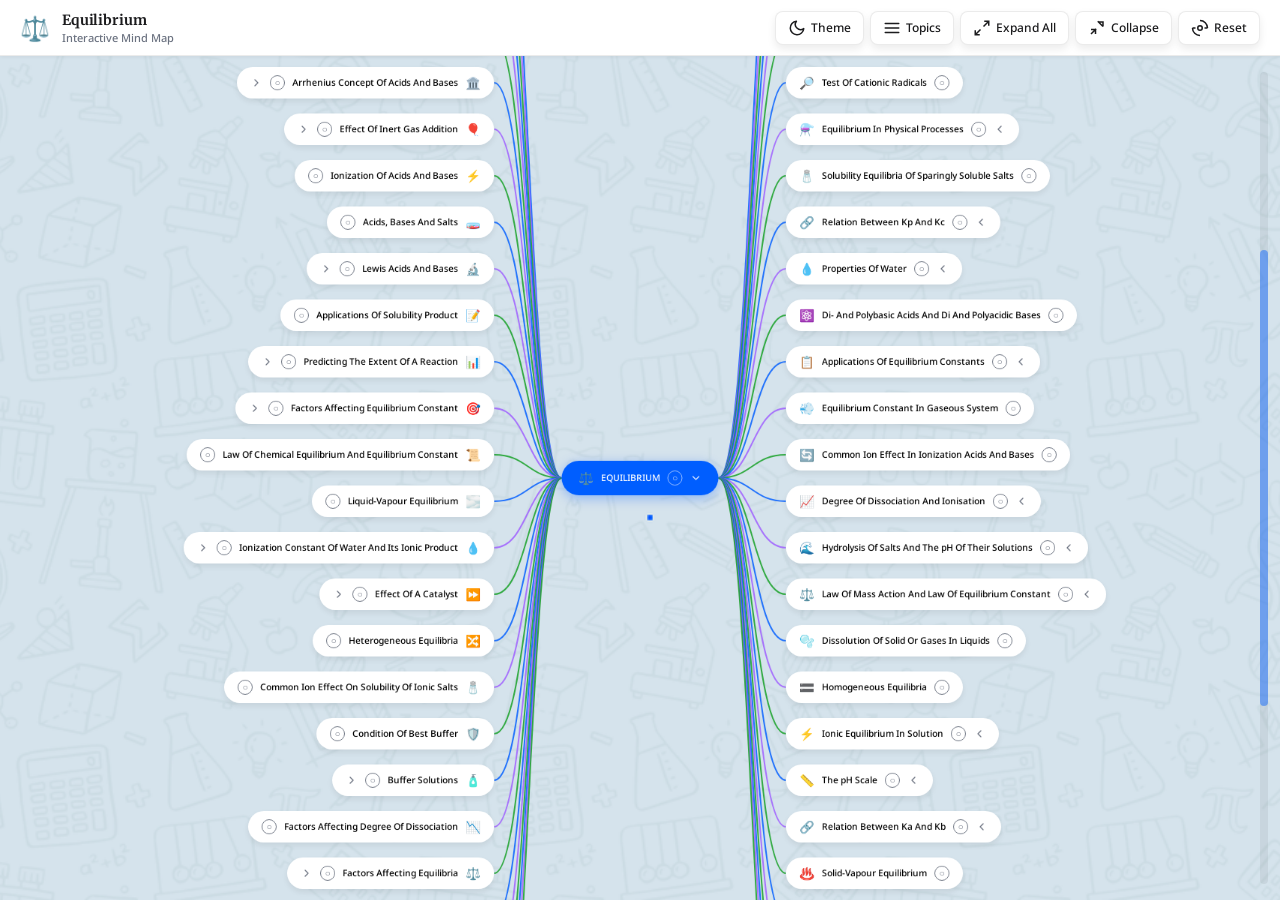
<file: index.html>
<!DOCTYPE html>
<html lang="en">

<head>
    <meta charset="UTF-8">
    <meta name="viewport" content="width=device-width, initial-scale=1.0">
    <title>Interactive Mind Map – Equilibrium</title>
    <meta name="description"
        content="Interactive Mind Map for Equilibrium. Explore subtopics, micro-concepts, examples and keywords.">
    <link
        href="https://fonts.googleapis.com/css2?family=Merriweather:wght@400;700&family=Noto+Sans:wght@400;500;600;700&display=swap"
        rel="stylesheet">
    <link rel="stylesheet" href="style.css">
</head>

<body>
    <!-- Floating particles background -->
    <div class="particles" id="particles"></div>

    <!-- Header / Toolbar -->
    <header class="toolbar" id="toolbar">
        <div class="toolbar-left">
            <div class="logo">⚖️</div>
            <div class="toolbar-title">
                <h1>Equilibrium</h1>
                <span class="toolbar-subtitle">Interactive Mind Map</span>
            </div>
        </div>
        <div class="toolbar-right">
            <button class="btn-tool" id="btnTheme" title="Toggle Theme">
                <!-- Sun icon (shown in dark mode to switch to light) -->
                <svg class="icon-sun" width="18" height="18" viewBox="0 0 24 24" fill="none" stroke="currentColor" stroke-width="2" stroke-linecap="round" stroke-linejoin="round">
                    <circle cx="12" cy="12" r="5"/>
                    <line x1="12" y1="1" x2="12" y2="3"/>
                    <line x1="12" y1="21" x2="12" y2="23"/>
                    <line x1="4.22" y1="4.22" x2="5.64" y2="5.64"/>
                    <line x1="18.36" y1="18.36" x2="19.78" y2="19.78"/>
                    <line x1="1" y1="12" x2="3" y2="12"/>
                    <line x1="21" y1="12" x2="23" y2="12"/>
                    <line x1="4.22" y1="19.78" x2="5.64" y2="18.36"/>
                    <line x1="18.36" y1="5.64" x2="19.78" y2="4.22"/>
                </svg>
                <!-- Moon icon (shown in light mode to switch to dark) -->
                <svg class="icon-moon" width="18" height="18" viewBox="0 0 24 24" fill="none" stroke="currentColor" stroke-width="2" stroke-linecap="round" stroke-linejoin="round">
                    <path d="M21 12.79A9 9 0 1 1 11.21 3 7 7 0 0 0 21 12.79z"/>
                </svg>
                <span>Theme</span>
            </button>
            <button class="btn-tool" id="btnSidebar" title="Toggle Topic List">
                <svg width="18" height="18" viewBox="0 0 24 24" fill="none" stroke="currentColor" stroke-width="2" stroke-linecap="round" stroke-linejoin="round">
                    <line x1="3" y1="12" x2="21" y2="12"/>
                    <line x1="3" y1="6" x2="21" y2="6"/>
                    <line x1="3" y1="18" x2="21" y2="18"/>
                </svg>
                <span>Topics</span>
            </button>
            <button class="btn-tool" id="btnExpandAll" title="Expand All">
                <svg width="18" height="18" viewBox="0 0 24 24" fill="none" stroke="currentColor" stroke-width="2">
                    <path d="M15 3h6v6M9 21H3v-6M21 3l-7 7M3 21l7-7" />
                </svg>
                <span>Expand All</span>
            </button>
            <button class="btn-tool" id="btnCollapseAll" title="Collapse All">
                <svg width="18" height="18" viewBox="0 0 24 24" fill="none" stroke="currentColor" stroke-width="2">
                    <path d="M4 14h6v6M14 4h6v6M20 10l-7-7M4 20l7-7" />
                </svg>
                <span>Collapse</span>
            </button>
            <button class="btn-tool" id="btnReset" title="Reset View">
                <svg width="18" height="18" viewBox="0 0 24 24" fill="none" stroke="currentColor" stroke-width="2">
                    <circle cx="12" cy="12" r="3" />
                    <path d="M12 2a10 10 0 0 1 10 10" />
                    <path d="M12 22a10 10 0 0 1-10-10" />
                    <path d="M22 12h-4M2 12h4" />
                </svg>
                <span>Reset</span>
            </button>
        </div>
    </header>

    <!-- Main Mind Map Container -->
    <div class="mindmap-viewport" id="mindmapViewport">
        <div class="mindmap-canvas" id="mindmapCanvas">
            <!-- SVG layer for connections -->
            <svg class="connections-layer" id="connectionsLayer"></svg>
            <!-- Nodes will be generated by JS -->
        </div>
        <!-- Custom Scrollbars -->
        <div class="scrollbar-h" id="scrollbarH"><div class="scrollbar-thumb" id="scrollbarHThumb"></div></div>
        <div class="scrollbar-v" id="scrollbarV"><div class="scrollbar-thumb" id="scrollbarVThumb"></div></div>
    </div>

    <!-- Sidebar Panel (Topics List) -->
    <div class="sidebar-panel" id="sidebarPanel">
        <div class="sidebar-header">
            <h2>📚 Equilibrium Topics</h2>
            <button class="sidebar-close" id="sidebarClose">✕</button>
        </div>
        <div class="sidebar-search">
            <input type="text" id="sidebarSearch" placeholder="Search topics..." />
        </div>
        <div class="sidebar-list" id="sidebarList">
            <!-- Populated by JS -->
        </div>
    </div>

    <!-- Detail Panel (slide-in) -->
    <div class="detail-panel" id="detailPanel">
        <button class="detail-close" id="detailClose">✕</button>
        <div class="detail-content" id="detailContent"></div>
    </div>

    <!-- Quiz Modal -->
    <div class="quiz-overlay" id="quizOverlay">
        <div class="quiz-modal" id="quizModal">
            <button class="quiz-close" id="quizClose">✕</button>
            <div class="quiz-content" id="quizContent"></div>
        </div>
    </div>

    <!-- Toast notifications -->
    <div class="toast-container" id="toastContainer"></div>

    <script src="mindmap-data.js"></script>
    <script src="mindmap.js"></script>
</body>

</html>
</file>
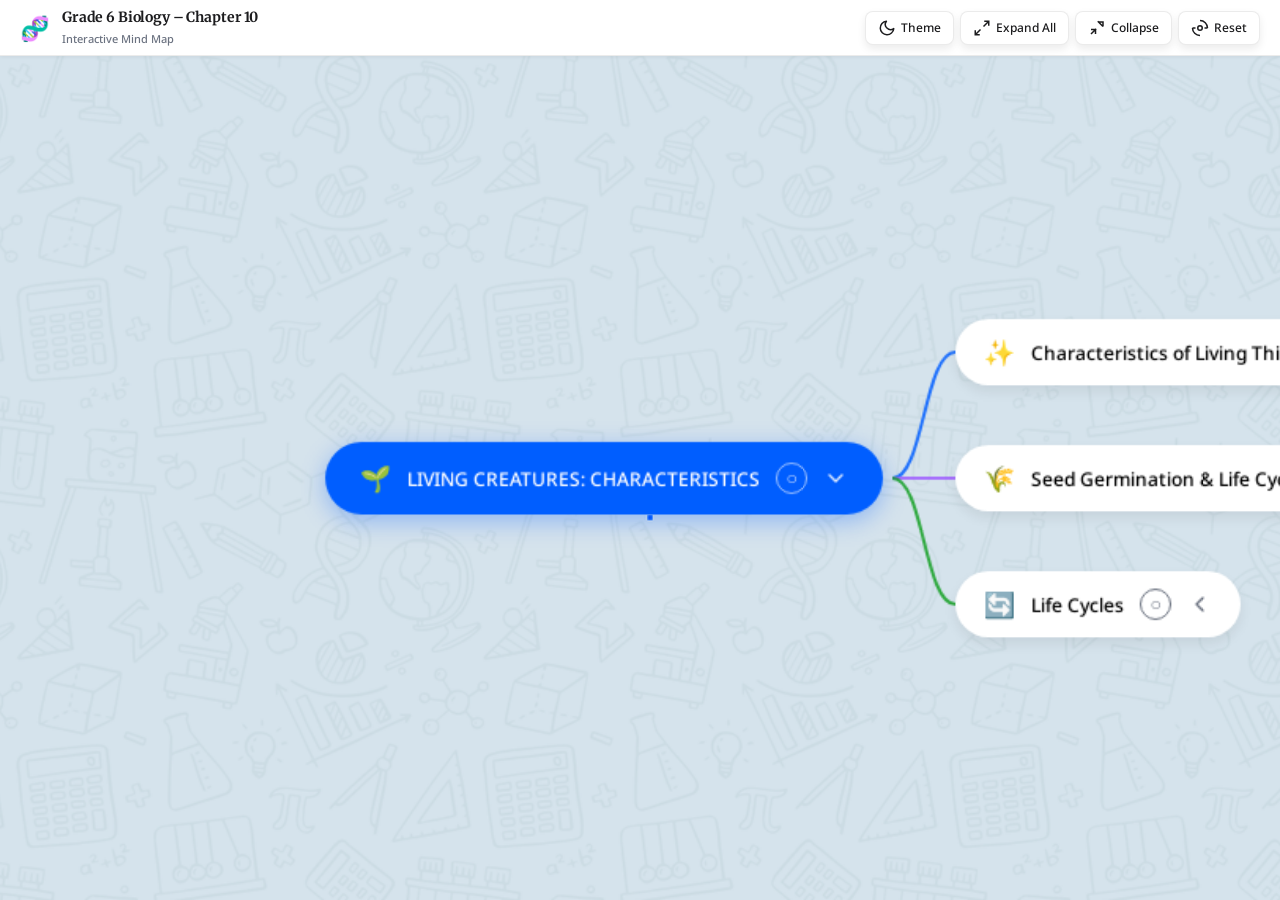
<file: CBSE-6STD-Biology-CH10-LivingCreatures/index.html>
<!DOCTYPE html>
<html lang="en">

<head>
    <meta charset="UTF-8">
    <meta name="viewport" content="width=device-width, initial-scale=1.0">
    <title>Interactive Mind Map – Grade 6 Biology Chapter 10</title>
    <meta name="description"
        content="Interactive Mind Map for NCERT Grade 6 Biology Chapter 10: Living Creatures: Exploring their Characteristics. Explore subtopics, micro-concepts, examples and keywords.">
    <link
        href="https://fonts.googleapis.com/css2?family=Merriweather:wght@400;700&family=Noto+Sans:wght@400;500;600;700&display=swap"
        rel="stylesheet">
    <link rel="stylesheet" href="style.css">
</head>

<body>
    <!-- Floating particles background -->
    <div class="particles" id="particles"></div>

    <!-- Header / Toolbar -->
    <header class="toolbar" id="toolbar">
        <div class="toolbar-left">
            <div class="logo">🧬</div>
            <div class="toolbar-title">
                <h1>Grade 6 Biology – Chapter 10</h1>
                <span class="toolbar-subtitle">Interactive Mind Map</span>
            </div>
        </div>
        <div class="toolbar-right">
            <button class="btn-tool" id="btnTheme" title="Toggle Theme">
                <!-- Sun icon (shown in dark mode to switch to light) -->
                <svg class="icon-sun" width="18" height="18" viewBox="0 0 24 24" fill="none" stroke="currentColor" stroke-width="2" stroke-linecap="round" stroke-linejoin="round">
                    <circle cx="12" cy="12" r="5"/>
                    <line x1="12" y1="1" x2="12" y2="3"/>
                    <line x1="12" y1="21" x2="12" y2="23"/>
                    <line x1="4.22" y1="4.22" x2="5.64" y2="5.64"/>
                    <line x1="18.36" y1="18.36" x2="19.78" y2="19.78"/>
                    <line x1="1" y1="12" x2="3" y2="12"/>
                    <line x1="21" y1="12" x2="23" y2="12"/>
                    <line x1="4.22" y1="19.78" x2="5.64" y2="18.36"/>
                    <line x1="18.36" y1="5.64" x2="19.78" y2="4.22"/>
                </svg>
                <!-- Moon icon (shown in light mode to switch to dark) -->
                <svg class="icon-moon" width="18" height="18" viewBox="0 0 24 24" fill="none" stroke="currentColor" stroke-width="2" stroke-linecap="round" stroke-linejoin="round">
                    <path d="M21 12.79A9 9 0 1 1 11.21 3 7 7 0 0 0 21 12.79z"/>
                </svg>
                <span>Theme</span>
            </button>
            <button class="btn-tool" id="btnExpandAll" title="Expand All">
                <svg width="18" height="18" viewBox="0 0 24 24" fill="none" stroke="currentColor" stroke-width="2">
                    <path d="M15 3h6v6M9 21H3v-6M21 3l-7 7M3 21l7-7" />
                </svg>
                <span>Expand All</span>
            </button>
            <button class="btn-tool" id="btnCollapseAll" title="Collapse All">
                <svg width="18" height="18" viewBox="0 0 24 24" fill="none" stroke="currentColor" stroke-width="2">
                    <path d="M4 14h6v6M14 4h6v6M20 10l-7-7M4 20l7-7" />
                </svg>
                <span>Collapse</span>
            </button>
            <button class="btn-tool" id="btnReset" title="Reset View">
                <svg width="18" height="18" viewBox="0 0 24 24" fill="none" stroke="currentColor" stroke-width="2">
                    <circle cx="12" cy="12" r="3" />
                    <path d="M12 2a10 10 0 0 1 10 10" />
                    <path d="M12 22a10 10 0 0 1-10-10" />
                    <path d="M22 12h-4M2 12h4" />
                </svg>
                <span>Reset</span>
            </button>
        </div>
    </header>

    <!-- Main Mind Map Container -->
    <div class="mindmap-viewport" id="mindmapViewport">
        <div class="mindmap-canvas" id="mindmapCanvas">
            <!-- SVG layer for connections -->
            <svg class="connections-layer" id="connectionsLayer"></svg>
            <!-- Nodes will be generated by JS -->
        </div>
    </div>

    <!-- Detail Panel (slide-in) -->
    <div class="detail-panel" id="detailPanel">
        <button class="detail-close" id="detailClose">✕</button>
        <div class="detail-content" id="detailContent"></div>
    </div>

    <!-- Quiz Modal -->
    <div class="quiz-overlay" id="quizOverlay">
        <div class="quiz-modal" id="quizModal">
            <button class="quiz-close" id="quizClose">✕</button>
            <div class="quiz-content" id="quizContent"></div>
        </div>
    </div>

    <!-- Toast notifications -->
    <div class="toast-container" id="toastContainer"></div>

    <script src="mindmap-data.js"></script>
    <script src="mindmap.js"></script>
</body>
0
</html>
</file>
<file: style.css>
/* ============================================
   DESIGN SYSTEM — Interactive Mind Map v3
   Biology CH10 · Living Creatures
   ============================================ */

:root {
    /* Brand colors */
    --blue-primary: #005EFF;
    --purple-primary: #9F5FFF;
    --green-primary: #13a124;

    /* Branch connector colors */
    --color-branch-1: #005EFF;
    --color-branch-2: #9F5FFF;
    --color-branch-3: #14A024;
    --color-branch-4: #FF602F;
    --color-branch-5: #ec4899;
    --color-branch-6: #06b6d4;
   
    /* Text grey scale */
    --text-grey-900: #1C1C1E;
    --text-grey-950: #111111;

    /* Backgrounds */
    --bg-viewport: #F2F4F8;
    --bg-card: #FFFFFF;
    --bg-toolbar: #FFFFFF;
    --bg-detail: #FFFFFF;

    /* Misc */
    --border-subtle: rgba(0,0,0,0.08);
    --shadow-card: 0 4px 8px rgba(0,0,0,0.08);
    --radius-sm: 8px;
    --radius-md: 14px;
    --radius-pill: 50px;
    --ease-smooth: cubic-bezier(0.25, 0.46, 0.45, 0.94);
    --ease-bounce: cubic-bezier(0.68, -0.55, 0.265, 1.55);
}

/* ============ RESET ============ */
*, *::before, *::after {
    margin: 0; padding: 0; box-sizing: border-box;
}
html { scroll-behavior: smooth; }

body {
    font-family: 'Noto Sans', -apple-system, sans-serif;
    background-color: var(--bg-viewport);
    background-image: url('bg.png');
    background-size: cover;
    background-position: center center;
    background-attachment: fixed;
    color: var(--text-grey-900);
    overflow: hidden;
    height: 100vh;
    width: 100vw;
    -webkit-font-smoothing: antialiased;
}

/* ============ DARK THEME ============ */
body.dark-theme {
    --bg-viewport: #0d1117;
    --bg-toolbar: #161b22;
    --bg-card: #1e2633;
    --bg-detail: #161b22;
    --text-grey-900: #e6edf3;
    --text-grey-950: #f0f6fc;
    --border-subtle: rgba(255,255,255,0.08);
    --shadow-card: 0 4px 8px rgba(0,0,0,0.4);
}

body.dark-theme {
    background-image: url('bg.png');
    background-blend-mode: luminosity;
    filter: brightness(1); /* image shows through with dark overlay */
}

body.dark-theme::before {
    content: '';
    position: fixed;
    inset: 0;
    background: rgba(10, 14, 26, 0.82);
    pointer-events: none;
    z-index: 0;
}

body.dark-theme .mm-node.level-1,
body.dark-theme .mm-node.level-2,
body.dark-theme .mm-node.level-3 {
    background: #1e2633;
    color: #e6edf3;
    box-shadow: 0 4px 8px rgba(0,0,0,0.35);
}

body.dark-theme .mm-node.level-1 .node-label,
body.dark-theme .mm-node.level-2 .node-label,
body.dark-theme .mm-node.level-3 .node-label {
    color: #e6edf3;
}

body.dark-theme .toolbar {
    background: #161b22;
    border-bottom-color: rgba(255,255,255,0.08);
}

body.dark-theme .detail-panel {
    background: #161b22;
    border-left-color: rgba(255,255,255,0.08);
}

body.dark-theme .detail-content h2 { color: #f0f6fc; }
body.dark-theme .detail-content .detail-description { color: #c9d1d9; }
body.dark-theme .fact-card { background: #1a2744; }
body.dark-theme .fact-card p { color: #c9d1d9; }
body.dark-theme .quiz-modal { background: #161b22; }
body.dark-theme .quiz-content .quiz-option { background: #1e2633; border-color: rgba(255,255,255,0.1); color: #c9d1d9; }
body.dark-theme .btn-tool { background: #1e2633; border-color: rgba(255,255,255,0.1); color: #e6edf3; }

/* Theme toggle icon helpers */
.icon-moon { display: block; }
.icon-sun  { display: none;  }
body.dark-theme .icon-moon { display: none;  }
body.dark-theme .icon-sun  { display: block; }

.particles { display: none; }

/* ============ TOOLBAR (Header) ============ */
.toolbar {
    position: fixed;
    top: 0; left: 0; right: 0;
    height: 56px;
    background: #FFFFFF;
    border-bottom: 1px solid var(--border-subtle);
    display: flex;
    align-items: center;
    justify-content: space-between;
    padding: 0 20px;
    z-index: 100;
    box-shadow: 0 1px 4px rgba(0,0,0,0.06);
}

.toolbar-left {
    display: flex;
    align-items: center;
    gap: 12px;
}

/* Back icon (logo repurposed) */
.logo {
    font-size: 24px;
    color: var(--text-grey-950);
    line-height: 1;
    cursor: pointer;
}

.toolbar-title h1 {
    font-family: 'Merriweather', serif;
    font-size: 14px;
    font-weight: 700;
    color: var(--text-grey-900);
    letter-spacing: -0.01em;
}

.toolbar-subtitle {
    font-family: 'Noto Sans', sans-serif;
    font-size: 11px;
    font-weight: 500;
    color: #6B7280;
    margin-top: 1px;
}

.toolbar-right { display: flex; gap: 6px; }

.btn-tool {
    display: flex;
    align-items: center;
    gap: 5px;
    padding: 7px 12px;
    background: #FFFFFF;
    border: 1px solid var(--border-subtle);
    border-radius: var(--radius-sm);
    color: var(--text-grey-900);
    font-family: 'Noto Sans', sans-serif;
    font-size: 12px;
    font-weight: 500;
    cursor: pointer;
    transition: all 0.2s var(--ease-smooth);
    box-shadow: var(--shadow-card);
}

.btn-tool:hover {
    background: var(--blue-primary);
    color: #FFFFFF;
    border-color: var(--blue-primary);
    transform: translateY(-1px);
}

/* ============ MINDMAP VIEWPORT ============ */
.mindmap-viewport {
    position: fixed;
    top: 56px; left: 0; right: 0; bottom: 0;
    overflow: hidden;
    z-index: 1;
    cursor: grab;
}

.mindmap-viewport:active { cursor: grabbing; }

.mindmap-canvas {
    position: absolute;
    width: 6000px;
    height: 4000px;
    transform-origin: 0 0;
    will-change: transform;
}

.connections-layer {
    position: absolute;
    top: 0; left: 0;
    width: 100%; height: 100%;
    pointer-events: none;
    z-index: 1;
    overflow: visible;   /* large maps extend past the canvas box */
}

/* ============ MIND MAP NODES ============ */
/* Position comes from the inline `translate` (set by JS each frame).
   --ax anchors the node: root at its centre, right side at its left edge,
   left side at its right edge. --s drives the enter / hover scale. */
.mm-node {
    --ax: 0%;
    --s: 0.3;
    position: absolute;
    left: 0; top: 0;
    border-radius: var(--radius-pill);
    padding: 10px 18px;
    cursor: pointer;
    user-select: none;
    z-index: 10;
    opacity: 0;
    width: max-content;
    max-width: 460px;
    transform: translate(var(--ax), -50%) scale(var(--s));
    will-change: translate;
    transition: opacity 0.3s, transform 0.3s var(--ease-smooth), box-shadow 0.3s;
}

.mm-node.side-center { --ax: -50%; z-index: 15; }
.mm-node.side-left   { --ax: -100%; }

.mm-node.visible { opacity: 1; --s: 1; }

.mm-node.visible:hover {
    z-index: 20;
    --s: 1.04;
}

/* Left-side nodes are mirrored: chevron + dot sit on the outer (left) edge */
.mm-node.side-left .node-content { flex-direction: row-reverse; }

.node-content {
    display: flex;
    align-items: center;
    gap: 10px;
}

.node-label {
    font-family: 'Noto Sans', sans-serif;
    font-size: 12px;
    font-weight: 500;
    line-height: 1.35;
    /* Long titles wrap inside the pill so the dot + chevron stay inside it */
    white-space: normal;
    overflow-wrap: break-word;
    min-width: 0;
}

.node-content > * { flex-shrink: 0; }
.node-content > .node-label { flex-shrink: 1; }

/* === ROOT NODE (Button First) === */
.mm-node.level-0 {
    background: var(--blue-primary);
    color: #FFFFFF;
    box-shadow: 0 4px 16px rgba(0, 94, 255, 0.35);
    padding: 12px 22px;
}

.mm-node.level-0 .node-label {
    font-size: 12px;
    font-weight: 500;
    color: #FFFFFF;
}

.mm-node.level-0 .node-info-trigger,
.mm-node.level-0 .node-expand-btn {
    color: rgba(255,255,255,0.85);
    border-color: rgba(255,255,255,0.6);
}

/* === LEVEL 1 NODES (Button Second) Default === */
.mm-node.level-1 {
    background: #FFFFFF;
    color: #000000;
    box-shadow: 0 4px 8px rgba(0,0,0,0.08);
}

.mm-node.level-1 .node-label {
    color: #000000;
}

/* Level 1 SELECTED/EXPANDED state */
.mm-node.level-1.is-expanded {
    background: var(--purple-primary);
    color: #FFFFFF;
    box-shadow: 0 4px 16px rgba(159, 95, 255, 0.35);
}

.mm-node.level-1.is-expanded .node-label {
    color: #FFFFFF;
}

.mm-node.level-1.is-expanded .node-info-trigger,
.mm-node.level-1.is-expanded .node-expand-btn {
    color: rgba(255,255,255,0.85);
    border-color: rgba(255,255,255,0.6);
}

/* Level 1 ACTIVE state - simple solid border, no animation */
.mm-node.level-1.is-active {
    background: #FFFFFF;
    color: #000000;
    outline: 2px solid var(--blue-primary);
    outline-offset: 2px;
}

/* === LEVEL 2+ NODES (Button Third) Default === */
.mm-node.level-2,
.mm-node.level-3 {
    background: #FFFFFF;
    color: #000000;
    box-shadow: 0 4px 8px rgba(0,0,0,0.08);
}

.mm-node.level-2 .node-label,
.mm-node.level-3 .node-label {
    font-size: 12px;
    color: #000000;
}

/* Level 2+ SELECTED/EXPANDED state */
.mm-node.level-2.is-expanded,
.mm-node.level-3.is-expanded {
    background: var(--purple-primary);
    color: #FFFFFF;
}

.mm-node.level-2.is-expanded .node-label,
.mm-node.level-3.is-expanded .node-label {
    color: #FFFFFF;
}

.mm-node.level-2.is-expanded .node-info-trigger,
.mm-node.level-3.is-expanded .node-info-trigger,
.mm-node.level-2.is-expanded .node-expand-btn,
.mm-node.level-3.is-expanded .node-expand-btn {
    color: rgba(255,255,255,0.85);
    border-color: rgba(255,255,255,0.6);
}

/* Info trigger dot (○) */
.node-info-trigger {
    width: 20px;
    height: 20px;
    border-radius: 50%;
    border: 1.5px solid currentColor;
    display: flex;
    align-items: center;
    justify-content: center;
    font-size: 12px;
    color: #6B7280;
    transition: all 0.25s;
    flex-shrink: 0;
    line-height: 0;
    cursor: pointer;
}

.node-info-trigger:hover {
    background: var(--blue-primary);
    color: #FFFFFF;
    border-color: var(--blue-primary);
}

/* Visited/checked state — filled green circle with white tick */
.node-info-trigger.checked {
    background: #14A024;
    border-color: #14A024;
    color: #FFFFFF;
}

.node-info-trigger.checked:hover {
    background: #0f8a1e;
    border-color: #0f8a1e;
}

.mm-node.level-0 .node-info-trigger,
.mm-node.level-1.is-expanded .node-info-trigger,
.mm-node.level-2.is-expanded .node-info-trigger,
.mm-node.level-3.is-expanded .node-info-trigger {
    color: rgba(255,255,255,0.85);
    border-color: rgba(255,255,255,0.6);
}

/* Expand Button (LEFT-facing chevron <) */
.node-expand-btn {
    display: flex;
    align-items: center;
    justify-content: center;
    color: #6B7280;
    transition: transform 0.3s var(--ease-smooth);
    flex-shrink: 0;
}

/* When expanded: rotate left-facing < upward (counter-clockwise 90°) */
.node-expand-btn.expanded {
    transform: rotate(-90deg);
}

.node-expand-btn:hover { transform: scale(1.2); }
.node-expand-btn.expanded:hover { transform: rotate(-90deg) scale(1.2); }

/* Mirrored chevron for the left side (points away from the root) */
.side-left .node-expand-btn { transform: scaleX(-1); }
.side-left .node-expand-btn.expanded { transform: scaleX(-1) rotate(-90deg); }
.side-left .node-expand-btn:hover { transform: scale(-1.2, 1.2); }
.side-left .node-expand-btn.expanded:hover { transform: scale(-1.2, 1.2) rotate(-90deg); }

.node-emoji { font-size: 16px; }

/* ============ TAGS / CHIPS ============ */
.keyword-tag {
    display: inline-block;
    padding: 4px 10px;
    background: #EFEFEF;
    border-radius: 20px;
    font-family: 'Noto Sans', sans-serif;
    font-size: 11px;
    font-weight: 500;
    color: #1C1C1E;  /* dark visible text */
    transition: background 0.2s;
}

.keyword-tag:hover { background: #D8D8D8; color: #000; }

/* ============ BRANCH CONNECTION COLORS ============ */
.connection-path {
    fill: none;
    stroke-width: 2;
    opacity: 0;
    transition: opacity 0.35s;
}

.connection-path.visible { opacity: 0.85; }

.connection-path.branch-1 { stroke: #005EFF; }
.connection-path.branch-2 { stroke: #9F5FFF; }
.connection-path.branch-3 { stroke: #14A024; }
.connection-path.branch-4 { stroke: #FF602F; }
.connection-path.branch-5 { stroke: #ec4899; }
.connection-path.branch-6 { stroke: #06b6d4; }
.connection-path.central  { stroke: #005EFF; }

/* ============ DETAIL PANEL ============ */
.detail-panel {
    position: fixed;
    top: 56px;
    right: -460px;
    width: 440px;
    bottom: 0;
    background: #FFFFFF;
    border-left: 1px solid var(--border-subtle);
    z-index: 90;
    transition: right 0.4s var(--ease-smooth);
    overflow-y: auto;
    padding: 24px 22px;
    box-shadow: -4px 0 20px rgba(0,0,0,0.06);
}

.detail-panel.open { right: 0; }

/* Cancel/close icon */
.detail-close {
    position: absolute;
    top: 16px; right: 16px;
    width: 30px; height: 30px;
    border-radius: 50%;
    background: transparent;
    border: none;
    color: #A1A3A7;
    font-size: 16px;
    cursor: pointer;
    display: flex; align-items: center; justify-content: center;
    transition: color 0.2s, background 0.2s;
}

.detail-close:hover {
    background: #F5F5F5;
    color: var(--text-grey-950);
}

/* Panel title */
.detail-content h2 {
    font-family: 'Noto Sans', sans-serif;
    font-size: 16px;
    font-weight: 600;
    color: var(--text-grey-950);
    margin-bottom: 10px;
    padding-right: 36px;
}

.detail-content .detail-emoji {
    font-size: 32px;
    margin-bottom: 10px;
    display: block;
}

/* Content area text */
.detail-content .detail-description {
    font-family: 'Noto Sans', sans-serif;
    font-size: 14px;
    font-weight: 400;
    line-height: 1.7;
    color: #333333;
    margin-bottom: 18px;
}

.detail-content .detail-section {
    margin-bottom: 18px;
}

.detail-content .detail-section h3 {
    font-family: 'Noto Sans', sans-serif;
    font-size: 12px;
    font-weight: 600;
    text-transform: uppercase;
    letter-spacing: 0.06em;
    color: #6B7280;
    margin-bottom: 10px;
    display: flex; align-items: center; gap: 6px;
}

.detail-content .keyword-tags {
    display: flex;
    flex-wrap: wrap;
    gap: 6px;
}

/* Did You Know section */
.detail-content .fact-card {
    background: #F1F6FF;
    border-radius: var(--radius-md);
    padding: 14px 16px;
    margin-bottom: 10px;
    border: none;
}

.detail-content .fact-card p {
    font-family: 'Noto Sans', sans-serif;
    font-size: 13px;
    font-weight: 400;
    line-height: 1.65;
    color: #333333;
}

.detail-content .fact-card .fact-icon {
    font-size: 20px;
    margin-bottom: 8px;
    display: block;
}

/* Quiz button */
.detail-content .quiz-btn {
    display: flex;
    align-items: center;
    gap: 8px;
    width: 100%;
    padding: 12px 18px;
    background: var(--blue-primary);
    border: none;
    border-radius: var(--radius-md);
    color: #FFFFFF;
    font-family: 'Noto Sans', sans-serif;
    font-size: 12px;
    font-weight: 500;
    cursor: pointer;
    transition: all 0.25s var(--ease-smooth);
    margin-top: 10px;
}

.detail-content .quiz-btn:hover {
    background: #004DCC;
    transform: translateY(-2px);
    box-shadow: 0 6px 20px rgba(0,94,255,0.3);
}

/* Progress bar removed */

/* ============ QUIZ MODAL ============ */
.quiz-overlay {
    position: fixed; inset: 0;
    background: rgba(0,0,0,0.45);
    backdrop-filter: blur(6px);
    z-index: 200;
    display: flex; align-items: center; justify-content: center;
    opacity: 0; pointer-events: none;
    transition: opacity 0.3s var(--ease-smooth);
}

.quiz-overlay.open {
    opacity: 1; pointer-events: all;
}

.quiz-modal {
    background: #FFFFFF;
    border-radius: var(--radius-md);
    padding: 28px;
    max-width: 500px; width: 92%;
    position: relative;
    transform: scale(0.92) translateY(16px);
    transition: transform 0.35s var(--ease-bounce);
    box-shadow: 0 20px 60px rgba(0,0,0,0.15);
}

.quiz-overlay.open .quiz-modal {
    transform: scale(1) translateY(0);
}

.quiz-close {
    position: absolute;
    top: 12px; right: 12px;
    width: 28px; height: 28px;
    border-radius: 50%;
    background: transparent;
    border: none;
    color: #A1A3A7;
    font-size: 14px;
    cursor: pointer;
    display: flex; align-items: center; justify-content: center;
    transition: color 0.2s, background 0.2s;
}

.quiz-close:hover { background: #F5F5F5; color: var(--text-grey-950); }

.quiz-content h3 {
    font-family: 'Noto Sans', sans-serif;
    font-size: 16px;
    font-weight: 600;
    color: var(--text-grey-950);
    margin-bottom: 6px;
}

.quiz-content .quiz-topic {
    font-size: 11px;
    font-weight: 500;
    color: #6B7280;
    text-transform: uppercase;
    letter-spacing: 0.05em;
    margin-bottom: 14px;
}

.quiz-content .quiz-question {
    font-family: 'Noto Sans', sans-serif;
    font-size: 14px;
    font-weight: 400;
    line-height: 1.6;
    color: #333333;
    margin-bottom: 18px;
}

.quiz-content .quiz-options {
    display: flex; flex-direction: column; gap: 8px;
}

.quiz-content .quiz-option {
    display: flex; align-items: center; gap: 12px;
    padding: 12px 16px;
    border-radius: var(--radius-md);
    background: #F8F8F8;
    border: 1px solid #E8E8E8;
    cursor: pointer;
    transition: all 0.2s var(--ease-smooth);
    font-family: 'Noto Sans', sans-serif;
    font-size: 13px;
    color: var(--text-grey-900);
}

.quiz-content .quiz-option:hover {
    background: #EEF3FF;
    border-color: var(--blue-primary);
    color: var(--blue-primary);
}

.quiz-content .quiz-option.correct {
    background: rgba(20,160,36,0.1);
    border-color: var(--green-primary);
    color: var(--green-primary);
}

.quiz-content .quiz-option.incorrect {
    background: rgba(255,96,47,0.08);
    border-color: #FF602F;
    color: #FF602F;
}

.quiz-content .quiz-option .option-letter {
    width: 26px; height: 26px;
    border-radius: 50%;
    background: #EFEFEF;
    font-weight: 600; font-size: 12px;
    display: flex; align-items: center; justify-content: center;
    flex-shrink: 0;
}

.quiz-feedback {
    margin-top: 14px;
    padding: 12px 14px;
    border-radius: var(--radius-md);
    font-family: 'Noto Sans', sans-serif;
    font-size: 13px;
    line-height: 1.6;
    display: none;
}

.quiz-feedback.show { display: block; }

.quiz-feedback.correct-fb {
    background: rgba(20,160,36,0.08);
    border: 1px solid rgba(20,160,36,0.25);
    color: #0f7a1d;
}

.quiz-feedback.incorrect-fb {
    background: rgba(255,96,47,0.08);
    border: 1px solid rgba(255,96,47,0.25);
    color: #c43d00;
}

.quiz-next-btn {
    margin-top: 14px;
    padding: 10px 22px;
    background: var(--blue-primary);
    border: none;
    border-radius: var(--radius-sm);
    color: #FFFFFF;
    font-family: 'Noto Sans', sans-serif;
    font-size: 12px;
    font-weight: 500;
    cursor: pointer;
    display: none;
    transition: all 0.2s var(--ease-smooth);
}

.quiz-next-btn.show { display: inline-block; }

.quiz-next-btn:hover {
    background: #004DCC;
    transform: translateY(-2px);
    box-shadow: 0 6px 16px rgba(0,94,255,0.3);
}

/* ============ TOAST ============ */
.toast-container {
    position: fixed; bottom: 20px; left: 50%;
    transform: translateX(-50%);
    z-index: 300;
    display: flex; flex-direction: column;
    align-items: center; gap: 8px;
}

.toast {
    padding: 10px 22px;
    background: var(--text-grey-950);
    border-radius: var(--radius-sm);
    font-family: 'Noto Sans', sans-serif;
    font-size: 13px; font-weight: 500;
    color: #FFFFFF;
    animation: toastIn 0.35s var(--ease-bounce), toastOut 0.35s 2.6s var(--ease-smooth) forwards;
    box-shadow: 0 6px 20px rgba(0,0,0,0.25);
}

.toast.success { background: var(--green-primary); }
.toast.info    { background: var(--blue-primary); }

@keyframes toastIn {
    from { transform: translateY(16px); opacity: 0; }
    to   { transform: translateY(0);    opacity: 1; }
}

@keyframes toastOut {
    from { transform: translateY(0);    opacity: 1; }
    to   { transform: translateY(16px); opacity: 0; }
}

/* ============ SCROLLBAR ============ */
::-webkit-scrollbar { width: 5px; }
::-webkit-scrollbar-track { background: transparent; }
::-webkit-scrollbar-thumb { background: rgba(0,0,0,0.12); border-radius: 3px; }
::-webkit-scrollbar-thumb:hover { background: rgba(0,0,0,0.2); }

/* Custom Canvas Scrollbars */
.scrollbar-h {
    position: absolute; bottom: 12px; left: 16px; right: 16px; height: 8px;
    background: rgba(0,0,0,0.06); border-radius: 4px; z-index: 80;
    transition: background 0.3s;
}
.scrollbar-v {
    position: absolute; top: 16px; bottom: 16px; right: 12px; width: 8px;
    background: rgba(0,0,0,0.06); border-radius: 4px; z-index: 80;
    transition: background 0.3s;
}
body.dark-theme .scrollbar-h, body.dark-theme .scrollbar-v {
    background: rgba(255,255,255,0.06);
}
.scrollbar-thumb {
    position: absolute; top: 0; left: 0;
    background: rgba(0, 94, 255, 0.45);
    border-radius: 4px; cursor: pointer;
    transition: background 0.2s;
}
.scrollbar-h .scrollbar-thumb { height: 100%; }
.scrollbar-v .scrollbar-thumb { width: 100%; }
.scrollbar-thumb:hover, .scrollbar-thumb:active {
    background: rgba(0, 94, 255, 0.8);
}

/* ============ SIDEBAR PANEL (TOPICS) ============ */
.sidebar-panel {
    position: fixed; top: 56px; left: -340px; width: 320px; bottom: 0;
    background: rgba(255, 255, 255, 0.95);
    backdrop-filter: blur(10px);
    border-right: 1px solid var(--border-subtle);
    z-index: 90;
    transition: left 0.4s var(--ease-smooth);
    display: flex; flex-direction: column;
    box-shadow: 4px 0 20px rgba(0,0,0,0.06);
}
.sidebar-panel.open { left: 0; }
body.dark-theme .sidebar-panel { background: rgba(22, 27, 34, 0.95); }

.sidebar-header {
    padding: 20px 20px 14px;
    display: flex; align-items: center; justify-content: space-between;
}
.sidebar-header h2 {
    font-family: 'Noto Sans', sans-serif; font-size: 15px; font-weight: 600;
    color: var(--text-grey-950); margin: 0;
}
body.dark-theme .sidebar-header h2 { color: #f0f6fc; }

.sidebar-close {
    width: 28px; height: 28px; border-radius: 50%; background: transparent; border: none;
    color: #A1A3A7; font-size: 14px; cursor: pointer;
    display: flex; align-items: center; justify-content: center;
    transition: all 0.2s;
}
.sidebar-close:hover { background: #F5F5F5; color: var(--text-grey-950); }
body.dark-theme .sidebar-close:hover { background: rgba(255,255,255,0.1); color: #f0f6fc; }

.sidebar-search {
    padding: 0 20px 14px;
}
.sidebar-search input {
    width: 100%; padding: 10px 14px;
    border: 1px solid var(--border-subtle); border-radius: var(--radius-sm);
    background: #F9FAFB;
    font-family: 'Noto Sans', sans-serif; font-size: 13px; color: var(--text-grey-900);
    outline: none; transition: all 0.2s;
}
.sidebar-search input:focus {
    border-color: var(--blue-primary); background: #FFFFFF;
    box-shadow: 0 0 0 3px rgba(0,94,255,0.15);
}
body.dark-theme .sidebar-search input {
    background: rgba(0,0,0,0.2); color: #e6edf3;
}
body.dark-theme .sidebar-search input:focus { background: #161b22; }

.sidebar-list {
    flex: 1; overflow-y: auto; padding: 0 12px 20px;
}
.sidebar-item {
    display: flex; align-items: center; gap: 10px;
    padding: 10px 12px; border-radius: var(--radius-sm);
    cursor: pointer; transition: background 0.2s;
    margin-bottom: 2px;
}
.sidebar-item:hover { background: rgba(0, 94, 255, 0.08); }
.sidebar-item .item-emoji { font-size: 16px; }
.sidebar-item .item-label {
    flex: 1; font-family: 'Noto Sans', sans-serif; font-size: 12px; font-weight: 500;
    color: var(--text-grey-900);
    white-space: nowrap; overflow: hidden; text-overflow: ellipsis;
}
body.dark-theme .sidebar-item .item-label { color: #e6edf3; }
.sidebar-item .item-status {
    width: 16px; height: 16px; border-radius: 50%;
    border: 1.5px solid #A1A3A7; display: flex; align-items: center; justify-content: center;
    transition: all 0.2s;
}
.sidebar-item.visited .item-status {
    background: var(--green-primary); border-color: var(--green-primary); color: #FFF;
}

/* ============ RESPONSIVE ============ */
@media (max-width: 768px) {
    .toolbar-right .btn-tool span { display: none; }
    .btn-tool { padding: 7px 10px; }
    .detail-panel { width: 100%; right: -100%; }
    .sidebar-panel { width: 100%; left: -100%; }
    .toolbar-title h1 { font-size: 13px; }
    
    /* Scrollbars less intrusive on mobile */
    .scrollbar-h { bottom: 6px; left: 8px; right: 8px; height: 6px; }
    .scrollbar-v { right: 6px; top: 8px; bottom: 8px; width: 6px; }

    /* ---- Node text wrapping for portrait / narrow screens ---- */
    .mm-node {
        max-width: 220px;
        padding: 8px 12px;
    }

    .node-label {
        white-space: normal;
        word-wrap: break-word;
        overflow-wrap: break-word;
        font-size: 11px;
        line-height: 1.35;
    }

    .node-emoji { font-size: 14px; }
    .node-content { gap: 6px; }

    .mm-node.level-0 {
        max-width: 180px;
        padding: 10px 14px;
    }

    .mm-node.level-0 .node-label {
        font-size: 11px;
    }
}

/* Extra-narrow phones (portrait) */
@media (max-width: 480px) {
    .mm-node {
        max-width: 152px;   /* both topic columns fit a 375px phone at min zoom */
        padding: 6px 8px;
    }

    .node-label {
        font-size: 11px;
        line-height: 1.3;
    }

    .node-content { gap: 4px; }
    .node-emoji { font-size: 12px; }
    .node-info-trigger { width: 16px; height: 16px; font-size: 10px; }
    .node-info-trigger svg { width: 10px; height: 10px; }
    .node-expand-btn svg { width: 14px; height: 14px; }

    .mm-node.level-0 {
        max-width: none;
        padding: 8px 12px;
    }

    .toolbar { padding: 0 12px; }
    .toolbar-right { gap: 4px; }
    .btn-tool { padding: 7px 8px; }
}

/* Root title never breaks mid-word */
.mm-node.level-0 .node-label { white-space: nowrap; }

/* Toolbar title stays on one line next to the buttons */
.toolbar-left { min-width: 0; }
.toolbar-title { min-width: 0; }
.toolbar-title h1,
.toolbar-subtitle {
    display: block;
    white-space: nowrap;
    overflow: hidden;
    text-overflow: ellipsis;
}
</file>
<file: CBSE-6STD-Biology-CH10-LivingCreatures/style.css>
/* ============================================
   DESIGN SYSTEM — Interactive Mind Map v3
   Biology CH10 · Living Creatures
   ============================================ */

:root {
    /* Brand colors */
    --blue-primary: #005EFF;
    --purple-primary: #9F5FFF;
    --green-primary: #14A024;

    /* Branch connector colors */
    --color-branch-1: #005EFF;
    --color-branch-2: #9F5FFF;
    --color-branch-3: #14A024;
    --color-branch-4: #FF602F;
    --color-branch-5: #ec4899;
    --color-branch-6: #06b6d4;

    /* Text grey scale */
    --text-grey-900: #1C1C1E;
    --text-grey-950: #111111;

    /* Backgrounds */
    --bg-viewport: #F2F4F8;
    --bg-card: #FFFFFF;
    --bg-toolbar: #FFFFFF;
    --bg-detail: #FFFFFF;

    /* Misc */
    --border-subtle: rgba(0,0,0,0.08);
    --shadow-card: 0 4px 8px rgba(0,0,0,0.08);
    --radius-sm: 8px;
    --radius-md: 14px;
    --radius-pill: 50px;
    --ease-smooth: cubic-bezier(0.25, 0.46, 0.45, 0.94);
    --ease-bounce: cubic-bezier(0.68, -0.55, 0.265, 1.55);
}

/* ============ RESET ============ */
*, *::before, *::after {
    margin: 0; padding: 0; box-sizing: border-box;
}
html { scroll-behavior: smooth; }

body {
    font-family: 'Noto Sans', -apple-system, sans-serif;
    background-color: var(--bg-viewport);
    background-image: url('bg.png');
    background-size: cover;
    background-position: center center;
    background-attachment: fixed;
    color: var(--text-grey-900);
    overflow: hidden;
    height: 100vh;
    width: 100vw;
    -webkit-font-smoothing: antialiased;
}

/* ============ DARK THEME ============ */
body.dark-theme {
    --bg-viewport: #0d1117;
    --bg-toolbar: #161b22;
    --bg-card: #1e2633;
    --bg-detail: #161b22;
    --text-grey-900: #e6edf3;
    --text-grey-950: #f0f6fc;
    --border-subtle: rgba(255,255,255,0.08);
    --shadow-card: 0 4px 8px rgba(0,0,0,0.4);
}

body.dark-theme {
    background-image: url('bg.png');
    background-blend-mode: luminosity;
    filter: brightness(1); /* image shows through with dark overlay */
}

body.dark-theme::before {
    content: '';
    position: fixed;
    inset: 0;
    background: rgba(10, 14, 26, 0.82);
    pointer-events: none;
    z-index: 0;
}

body.dark-theme .mm-node.level-1,
body.dark-theme .mm-node.level-2,
body.dark-theme .mm-node.level-3 {
    background: #1e2633;
    color: #e6edf3;
    box-shadow: 0 4px 8px rgba(0,0,0,0.35);
}

body.dark-theme .mm-node.level-1 .node-label,
body.dark-theme .mm-node.level-2 .node-label,
body.dark-theme .mm-node.level-3 .node-label {
    color: #e6edf3;
}

body.dark-theme .toolbar {
    background: #161b22;
    border-bottom-color: rgba(255,255,255,0.08);
}

body.dark-theme .detail-panel {
    background: #161b22;
    border-left-color: rgba(255,255,255,0.08);
}

body.dark-theme .detail-content h2 { color: #f0f6fc; }
body.dark-theme .detail-content .detail-description { color: #c9d1d9; }
body.dark-theme .fact-card { background: #1a2744; }
body.dark-theme .fact-card p { color: #c9d1d9; }
body.dark-theme .quiz-modal { background: #161b22; }
body.dark-theme .quiz-content .quiz-option { background: #1e2633; border-color: rgba(255,255,255,0.1); color: #c9d1d9; }
body.dark-theme .btn-tool { background: #1e2633; border-color: rgba(255,255,255,0.1); color: #e6edf3; }

/* Theme toggle icon helpers */
.icon-moon { display: block; }
.icon-sun  { display: none;  }
body.dark-theme .icon-moon { display: none;  }
body.dark-theme .icon-sun  { display: block; }

.particles { display: none; }

/* ============ TOOLBAR (Header) ============ */
.toolbar {
    position: fixed;
    top: 0; left: 0; right: 0;
    height: 56px;
    background: #FFFFFF;
    border-bottom: 1px solid var(--border-subtle);
    display: flex;
    align-items: center;
    justify-content: space-between;
    padding: 0 20px;
    z-index: 100;
    box-shadow: 0 1px 4px rgba(0,0,0,0.06);
}

.toolbar-left {
    display: flex;
    align-items: center;
    gap: 12px;
}

/* Back icon (logo repurposed) */
.logo {
    font-size: 24px;
    color: var(--text-grey-950);
    line-height: 1;
    cursor: pointer;
}

.toolbar-title h1 {
    font-family: 'Merriweather', serif;
    font-size: 14px;
    font-weight: 700;
    color: var(--text-grey-900);
    letter-spacing: -0.01em;
}

.toolbar-subtitle {
    font-family: 'Noto Sans', sans-serif;
    font-size: 11px;
    font-weight: 500;
    color: #6B7280;
    margin-top: 1px;
}

.toolbar-right { display: flex; gap: 6px; }

.btn-tool {
    display: flex;
    align-items: center;
    gap: 5px;
    padding: 7px 12px;
    background: #FFFFFF;
    border: 1px solid var(--border-subtle);
    border-radius: var(--radius-sm);
    color: var(--text-grey-900);
    font-family: 'Noto Sans', sans-serif;
    font-size: 12px;
    font-weight: 500;
    cursor: pointer;
    transition: all 0.2s var(--ease-smooth);
    box-shadow: var(--shadow-card);
}

.btn-tool:hover {
    background: var(--blue-primary);
    color: #FFFFFF;
    border-color: var(--blue-primary);
    transform: translateY(-1px);
}

/* ============ MINDMAP VIEWPORT ============ */
.mindmap-viewport {
    position: fixed;
    top: 56px; left: 0; right: 0; bottom: 0;
    overflow: hidden;
    z-index: 1;
    cursor: grab;
}

.mindmap-viewport:active { cursor: grabbing; }

.mindmap-canvas {
    position: absolute;
    width: 6000px;
    height: 4000px;
    transform-origin: 0 0;
    will-change: transform;
}

.connections-layer {
    position: absolute;
    top: 0; left: 0;
    width: 100%; height: 100%;
    pointer-events: none;
    z-index: 1;
}

/* ============ MIND MAP NODES ============ */
.mm-node {
    position: absolute;
    border-radius: var(--radius-pill);
    padding: 10px 18px;
    cursor: pointer;
    user-select: none;
    z-index: 10;
    opacity: 0;
    width: max-content;
    max-width: 360px;
    transition: opacity 0.3s, transform 0.3s var(--ease-smooth), box-shadow 0.3s;
}

.mm-node.visible { opacity: 1; }

.mm-node:hover {
    z-index: 20;
    transform: translate(0, -50%) scale(1.04) !important;
}

.node-content {
    display: flex;
    align-items: center;
    gap: 10px;
}

.node-label {
    font-family: 'Noto Sans', sans-serif;
    font-size: 12px;
    font-weight: 500;
    white-space: nowrap;
}

/* === ROOT NODE (Button First) === */
.mm-node.level-0 {
    background: var(--blue-primary);
    color: #FFFFFF;
    box-shadow: 0 4px 16px rgba(0, 94, 255, 0.35);
    padding: 12px 22px;
}

.mm-node.level-0 .node-label {
    font-size: 12px;
    font-weight: 500;
    color: #FFFFFF;
}

.mm-node.level-0 .node-info-trigger,
.mm-node.level-0 .node-expand-btn {
    color: rgba(255,255,255,0.85);
    border-color: rgba(255,255,255,0.6);
}

/* === LEVEL 1 NODES (Button Second) Default === */
.mm-node.level-1 {
    background: #FFFFFF;
    color: #000000;
    box-shadow: 0 4px 8px rgba(0,0,0,0.08);
}

.mm-node.level-1 .node-label {
    color: #000000;
}

/* Level 1 SELECTED/EXPANDED state */
.mm-node.level-1.is-expanded {
    background: var(--purple-primary);
    color: #FFFFFF;
    box-shadow: 0 4px 16px rgba(159, 95, 255, 0.35);
}

.mm-node.level-1.is-expanded .node-label {
    color: #FFFFFF;
}

.mm-node.level-1.is-expanded .node-info-trigger,
.mm-node.level-1.is-expanded .node-expand-btn {
    color: rgba(255,255,255,0.85);
    border-color: rgba(255,255,255,0.6);
}

/* Level 1 ACTIVE state - simple solid border, no animation */
.mm-node.level-1.is-active {
    background: #FFFFFF;
    color: #000000;
    outline: 2px solid var(--blue-primary);
    outline-offset: 2px;
    position: relative;
}

/* === LEVEL 2+ NODES (Button Third) Default === */
.mm-node.level-2,
.mm-node.level-3 {
    background: #FFFFFF;
    color: #000000;
    box-shadow: 0 4px 8px rgba(0,0,0,0.08);
}

.mm-node.level-2 .node-label,
.mm-node.level-3 .node-label {
    font-size: 12px;
    color: #000000;
}

/* Level 2+ SELECTED/EXPANDED state */
.mm-node.level-2.is-expanded,
.mm-node.level-3.is-expanded {
    background: var(--purple-primary);
    color: #FFFFFF;
}

.mm-node.level-2.is-expanded .node-label,
.mm-node.level-3.is-expanded .node-label {
    color: #FFFFFF;
}

.mm-node.level-2.is-expanded .node-info-trigger,
.mm-node.level-3.is-expanded .node-info-trigger,
.mm-node.level-2.is-expanded .node-expand-btn,
.mm-node.level-3.is-expanded .node-expand-btn {
    color: rgba(255,255,255,0.85);
    border-color: rgba(255,255,255,0.6);
}

/* Info trigger dot (○) */
.node-info-trigger {
    width: 20px;
    height: 20px;
    border-radius: 50%;
    border: 1.5px solid currentColor;
    display: flex;
    align-items: center;
    justify-content: center;
    font-size: 12px;
    color: #6B7280;
    transition: all 0.25s;
    flex-shrink: 0;
    line-height: 0;
    cursor: pointer;
}

.node-info-trigger:hover {
    background: var(--blue-primary);
    color: #FFFFFF;
    border-color: var(--blue-primary);
}

/* Visited/checked state — filled green circle with white tick */
.node-info-trigger.checked {
    background: #14A024;
    border-color: #14A024;
    color: #FFFFFF;
}

.node-info-trigger.checked:hover {
    background: #0f8a1e;
    border-color: #0f8a1e;
}

.mm-node.level-0 .node-info-trigger,
.mm-node.level-1.is-expanded .node-info-trigger,
.mm-node.level-2.is-expanded .node-info-trigger,
.mm-node.level-3.is-expanded .node-info-trigger {
    color: rgba(255,255,255,0.85);
    border-color: rgba(255,255,255,0.6);
}

/* Expand Button (LEFT-facing chevron <) */
.node-expand-btn {
    display: flex;
    align-items: center;
    justify-content: center;
    color: #6B7280;
    transition: transform 0.3s var(--ease-smooth);
    flex-shrink: 0;
}

/* When expanded: rotate left-facing < upward (counter-clockwise 90°) */
.node-expand-btn.expanded {
    transform: rotate(-90deg);
}

.node-expand-btn:hover { transform: scale(1.2); }
.node-expand-btn.expanded:hover { transform: rotate(-90deg) scale(1.2); }

.node-emoji { font-size: 16px; }

/* ============ TAGS / CHIPS ============ */
.keyword-tag {
    display: inline-block;
    padding: 4px 10px;
    background: #EFEFEF;
    border-radius: 20px;
    font-family: 'Noto Sans', sans-serif;
    font-size: 11px;
    font-weight: 500;
    color: #1C1C1E;  /* dark visible text */
    transition: background 0.2s;
}

.keyword-tag:hover { background: #D8D8D8; color: #000; }

/* ============ BRANCH CONNECTION COLORS ============ */
.connection-path {
    fill: none;
    stroke-width: 2;
    opacity: 0.85;
    transition: opacity 0.3s;
}

.connection-path.branch-1 { stroke: #005EFF; }
.connection-path.branch-2 { stroke: #9F5FFF; }
.connection-path.branch-3 { stroke: #14A024; }
.connection-path.branch-4 { stroke: #FF602F; }
.connection-path.branch-5 { stroke: #ec4899; }
.connection-path.branch-6 { stroke: #06b6d4; }
.connection-path.central  { stroke: #005EFF; }

/* ============ DETAIL PANEL ============ */
.detail-panel {
    position: fixed;
    top: 56px;
    right: -460px;
    width: 440px;
    bottom: 0;
    background: #FFFFFF;
    border-left: 1px solid var(--border-subtle);
    z-index: 90;
    transition: right 0.4s var(--ease-smooth);
    overflow-y: auto;
    padding: 24px 22px;
    box-shadow: -4px 0 20px rgba(0,0,0,0.06);
}

.detail-panel.open { right: 0; }

/* Cancel/close icon */
.detail-close {
    position: absolute;
    top: 16px; right: 16px;
    width: 30px; height: 30px;
    border-radius: 50%;
    background: transparent;
    border: none;
    color: #A1A3A7;
    font-size: 16px;
    cursor: pointer;
    display: flex; align-items: center; justify-content: center;
    transition: color 0.2s, background 0.2s;
}

.detail-close:hover {
    background: #F5F5F5;
    color: var(--text-grey-950);
}

/* Panel title */
.detail-content h2 {
    font-family: 'Noto Sans', sans-serif;
    font-size: 16px;
    font-weight: 600;
    color: var(--text-grey-950);
    margin-bottom: 10px;
    padding-right: 36px;
}

.detail-content .detail-emoji {
    font-size: 32px;
    margin-bottom: 10px;
    display: block;
}

/* Content area text */
.detail-content .detail-description {
    font-family: 'Noto Sans', sans-serif;
    font-size: 14px;
    font-weight: 400;
    line-height: 1.7;
    color: #333333;
    margin-bottom: 18px;
}

.detail-content .detail-section {
    margin-bottom: 18px;
}

.detail-content .detail-section h3 {
    font-family: 'Noto Sans', sans-serif;
    font-size: 12px;
    font-weight: 600;
    text-transform: uppercase;
    letter-spacing: 0.06em;
    color: #6B7280;
    margin-bottom: 10px;
    display: flex; align-items: center; gap: 6px;
}

.detail-content .keyword-tags {
    display: flex;
    flex-wrap: wrap;
    gap: 6px;
}

/* Did You Know section */
.detail-content .fact-card {
    background: #F1F6FF;
    border-radius: var(--radius-md);
    padding: 14px 16px;
    margin-bottom: 10px;
    border: none;
}

.detail-content .fact-card p {
    font-family: 'Noto Sans', sans-serif;
    font-size: 13px;
    font-weight: 400;
    line-height: 1.65;
    color: #333333;
}

.detail-content .fact-card .fact-icon {
    font-size: 20px;
    margin-bottom: 8px;
    display: block;
}

/* Quiz button */
.detail-content .quiz-btn {
    display: flex;
    align-items: center;
    gap: 8px;
    width: 100%;
    padding: 12px 18px;
    background: var(--blue-primary);
    border: none;
    border-radius: var(--radius-md);
    color: #FFFFFF;
    font-family: 'Noto Sans', sans-serif;
    font-size: 12px;
    font-weight: 500;
    cursor: pointer;
    transition: all 0.25s var(--ease-smooth);
    margin-top: 10px;
}

.detail-content .quiz-btn:hover {
    background: #004DCC;
    transform: translateY(-2px);
    box-shadow: 0 6px 20px rgba(0,94,255,0.3);
}

/* Progress bar removed */

/* ============ QUIZ MODAL ============ */
.quiz-overlay {
    position: fixed; inset: 0;
    background: rgba(0,0,0,0.45);
    backdrop-filter: blur(6px);
    z-index: 200;
    display: flex; align-items: center; justify-content: center;
    opacity: 0; pointer-events: none;
    transition: opacity 0.3s var(--ease-smooth);
}

.quiz-overlay.open {
    opacity: 1; pointer-events: all;
}

.quiz-modal {
    background: #FFFFFF;
    border-radius: var(--radius-md);
    padding: 28px;
    max-width: 500px; width: 92%;
    position: relative;
    transform: scale(0.92) translateY(16px);
    transition: transform 0.35s var(--ease-bounce);
    box-shadow: 0 20px 60px rgba(0,0,0,0.15);
}

.quiz-overlay.open .quiz-modal {
    transform: scale(1) translateY(0);
}

.quiz-close {
    position: absolute;
    top: 12px; right: 12px;
    width: 28px; height: 28px;
    border-radius: 50%;
    background: transparent;
    border: none;
    color: #A1A3A7;
    font-size: 14px;
    cursor: pointer;
    display: flex; align-items: center; justify-content: center;
    transition: color 0.2s, background 0.2s;
}

.quiz-close:hover { background: #F5F5F5; color: var(--text-grey-950); }

.quiz-content h3 {
    font-family: 'Noto Sans', sans-serif;
    font-size: 16px;
    font-weight: 600;
    color: var(--text-grey-950);
    margin-bottom: 6px;
}

.quiz-content .quiz-topic {
    font-size: 11px;
    font-weight: 500;
    color: #6B7280;
    text-transform: uppercase;
    letter-spacing: 0.05em;
    margin-bottom: 14px;
}

.quiz-content .quiz-question {
    font-family: 'Noto Sans', sans-serif;
    font-size: 14px;
    font-weight: 400;
    line-height: 1.6;
    color: #333333;
    margin-bottom: 18px;
}

.quiz-content .quiz-options {
    display: flex; flex-direction: column; gap: 8px;
}

.quiz-content .quiz-option {
    display: flex; align-items: center; gap: 12px;
    padding: 12px 16px;
    border-radius: var(--radius-md);
    background: #F8F8F8;
    border: 1px solid #E8E8E8;
    cursor: pointer;
    transition: all 0.2s var(--ease-smooth);
    font-family: 'Noto Sans', sans-serif;
    font-size: 13px;
    color: var(--text-grey-900);
}

.quiz-content .quiz-option:hover {
    background: #EEF3FF;
    border-color: var(--blue-primary);
    color: var(--blue-primary);
}

.quiz-content .quiz-option.correct {
    background: rgba(20,160,36,0.1);
    border-color: var(--green-primary);
    color: var(--green-primary);
}

.quiz-content .quiz-option.incorrect {
    background: rgba(255,96,47,0.08);
    border-color: #FF602F;
    color: #FF602F;
}

.quiz-content .quiz-option .option-letter {
    width: 26px; height: 26px;
    border-radius: 50%;
    background: #EFEFEF;
    font-weight: 600; font-size: 12px;
    display: flex; align-items: center; justify-content: center;
    flex-shrink: 0;
}

.quiz-feedback {
    margin-top: 14px;
    padding: 12px 14px;
    border-radius: var(--radius-md);
    font-family: 'Noto Sans', sans-serif;
    font-size: 13px;
    line-height: 1.6;
    display: none;
}

.quiz-feedback.show { display: block; }

.quiz-feedback.correct-fb {
    background: rgba(20,160,36,0.08);
    border: 1px solid rgba(20,160,36,0.25);
    color: #0f7a1d;
}

.quiz-feedback.incorrect-fb {
    background: rgba(255,96,47,0.08);
    border: 1px solid rgba(255,96,47,0.25);
    color: #c43d00;
}

.quiz-next-btn {
    margin-top: 14px;
    padding: 10px 22px;
    background: var(--blue-primary);
    border: none;
    border-radius: var(--radius-sm);
    color: #FFFFFF;
    font-family: 'Noto Sans', sans-serif;
    font-size: 12px;
    font-weight: 500;
    cursor: pointer;
    display: none;
    transition: all 0.2s var(--ease-smooth);
}

.quiz-next-btn.show { display: inline-block; }

.quiz-next-btn:hover {
    background: #004DCC;
    transform: translateY(-2px);
    box-shadow: 0 6px 16px rgba(0,94,255,0.3);
}

/* ============ TOAST ============ */
.toast-container {
    position: fixed; bottom: 20px; left: 50%;
    transform: translateX(-50%);
    z-index: 300;
    display: flex; flex-direction: column;
    align-items: center; gap: 8px;
}

.toast {
    padding: 10px 22px;
    background: var(--text-grey-950);
    border-radius: var(--radius-sm);
    font-family: 'Noto Sans', sans-serif;
    font-size: 13px; font-weight: 500;
    color: #FFFFFF;
    animation: toastIn 0.35s var(--ease-bounce), toastOut 0.35s 2.6s var(--ease-smooth) forwards;
    box-shadow: 0 6px 20px rgba(0,0,0,0.25);
}

.toast.success { background: var(--green-primary); }
.toast.info    { background: var(--blue-primary); }

@keyframes toastIn {
    from { transform: translateY(16px); opacity: 0; }
    to   { transform: translateY(0);    opacity: 1; }
}

@keyframes toastOut {
    from { transform: translateY(0);    opacity: 1; }
    to   { transform: translateY(16px); opacity: 0; }
}

/* ============ SCROLLBAR ============ */
::-webkit-scrollbar { width: 5px; }
::-webkit-scrollbar-track { background: transparent; }
::-webkit-scrollbar-thumb { background: rgba(0,0,0,0.12); border-radius: 3px; }
::-webkit-scrollbar-thumb:hover { background: rgba(0,0,0,0.2); }

/* ============ RESPONSIVE ============ */
@media (max-width: 768px) {
    .toolbar-right .btn-tool span { display: none; }
    .btn-tool { padding: 7px 10px; }
    .detail-panel { width: 100%; right: -100%; }
    .toolbar-title h1 { font-size: 13px; }
}
</file>
